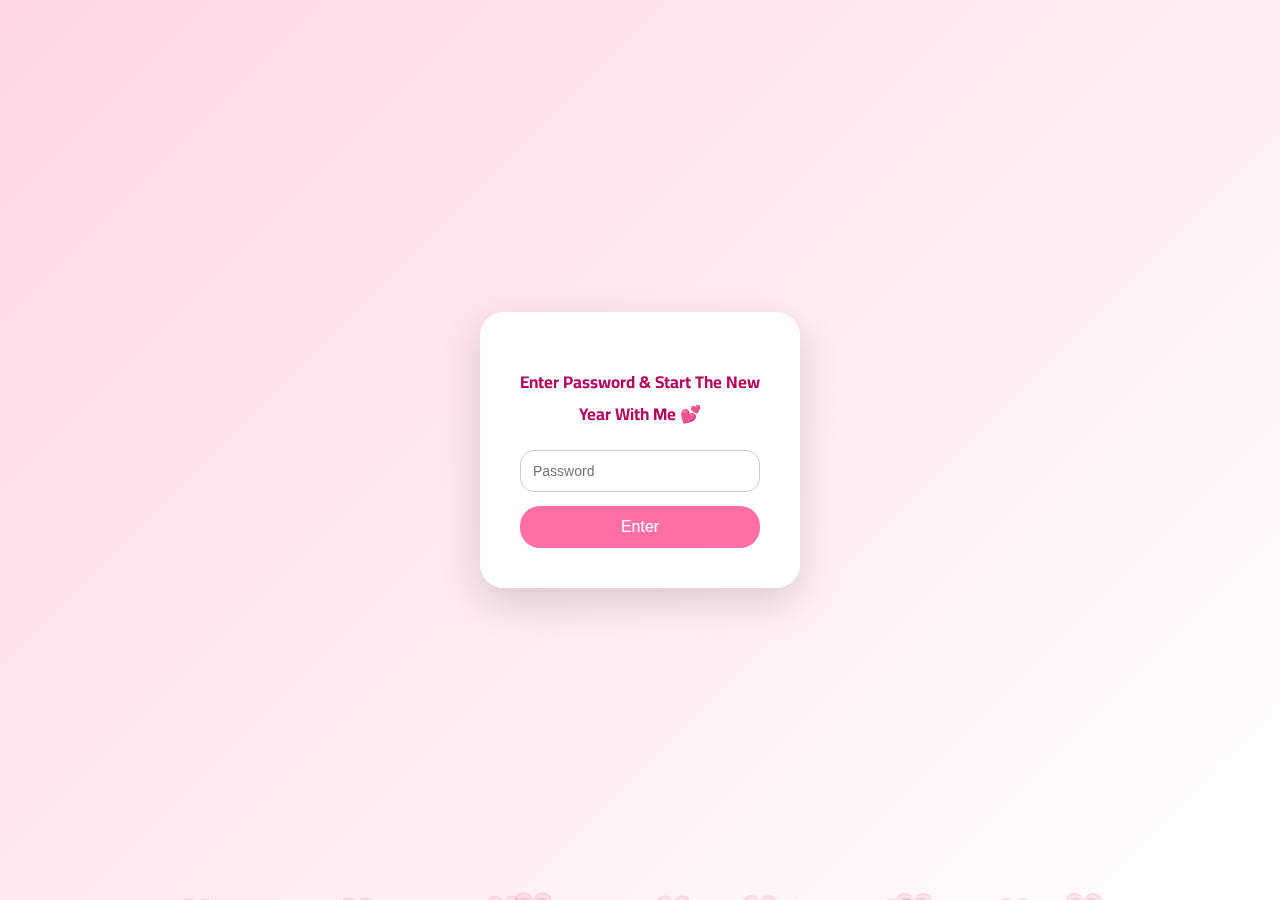
<file: index.html>
<!DOCTYPE html>
<html lang="ar">
<head>
  <meta charset="UTF-8">
  <title>Hannonty</title>
  <link rel="stylesheet" href="css/style.css">
</head>
<body class="password-page">

  <!-- قلوب -->
  <div class="hearts"></div>

  <!-- بوكس الباسورد -->
  <div class="password-box">
    <h2>Enter Password & Start The New Year With Me 💕</h2>

    <input type="password" id="password" placeholder="Password">
    <button onclick="checkPassword()">Enter</button>

    <p id="error">Wrong password 💔</p>
  </div>

  <script src="js/main.js"></script>
</body>
</html>
</file>
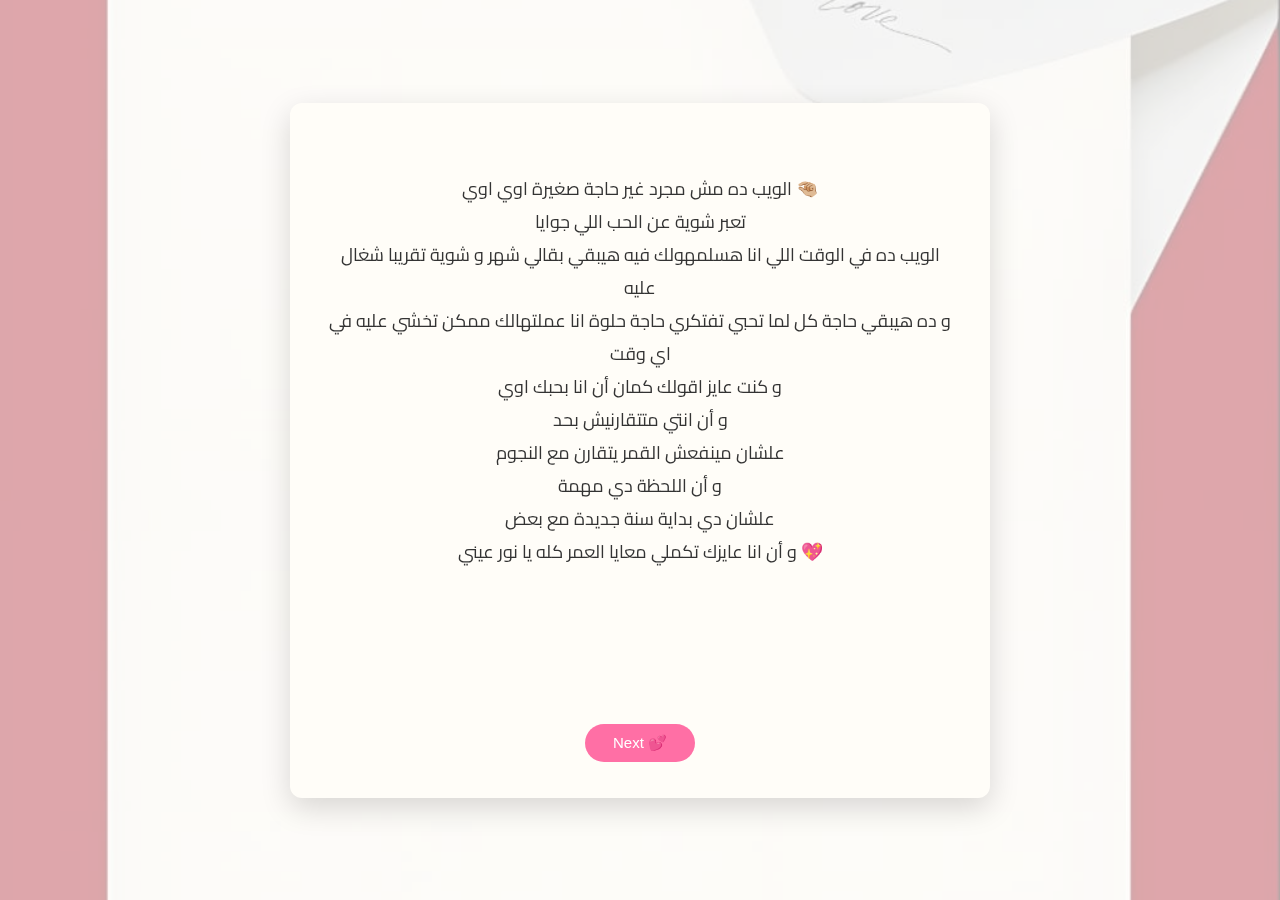
<file: page1.html>
<!DOCTYPE html>
<html lang="ar">
<head>
  <meta charset="UTF-8">
  <title>Just Hannonty</title>
  <link rel="stylesheet" href="css/style.css">
</head>
<body>

  <div class="hearts"></div>

  <section class="page">
    <div class="paper">
الويب ده مش مجرد غير حاجة صغيرة اوي اوي 🤏🏼
تعبر شوية عن الحب اللي جوايا
الويب ده في الوقت اللي انا هسلمهولك فيه هيبقي بقالي شهر و شوية تقريبا شغال عليه
و ده هيبقي حاجة كل لما تحبي تفتكري حاجة حلوة انا عملتهالك ممكن تخشي عليه في اي وقت
و كنت عايز اقولك كمان أن انا بحبك اوي
و أن انتي متتقارنيش بحد
علشان مينفعش القمر يتقارن مع النجوم
و أن اللحظة دي مهمة
علشان دي بداية سنة جديدة مع بعض
و أن انا عايزك تكملي معايا العمر كله يا نور عيني 💖

      <br><br>
      <button class="next-btn" onclick="location.href='page2.html'">Next 💕</button>
    </div>
  </section>

  <script src="js/main.js"></script>
</body>
</html>
</file>
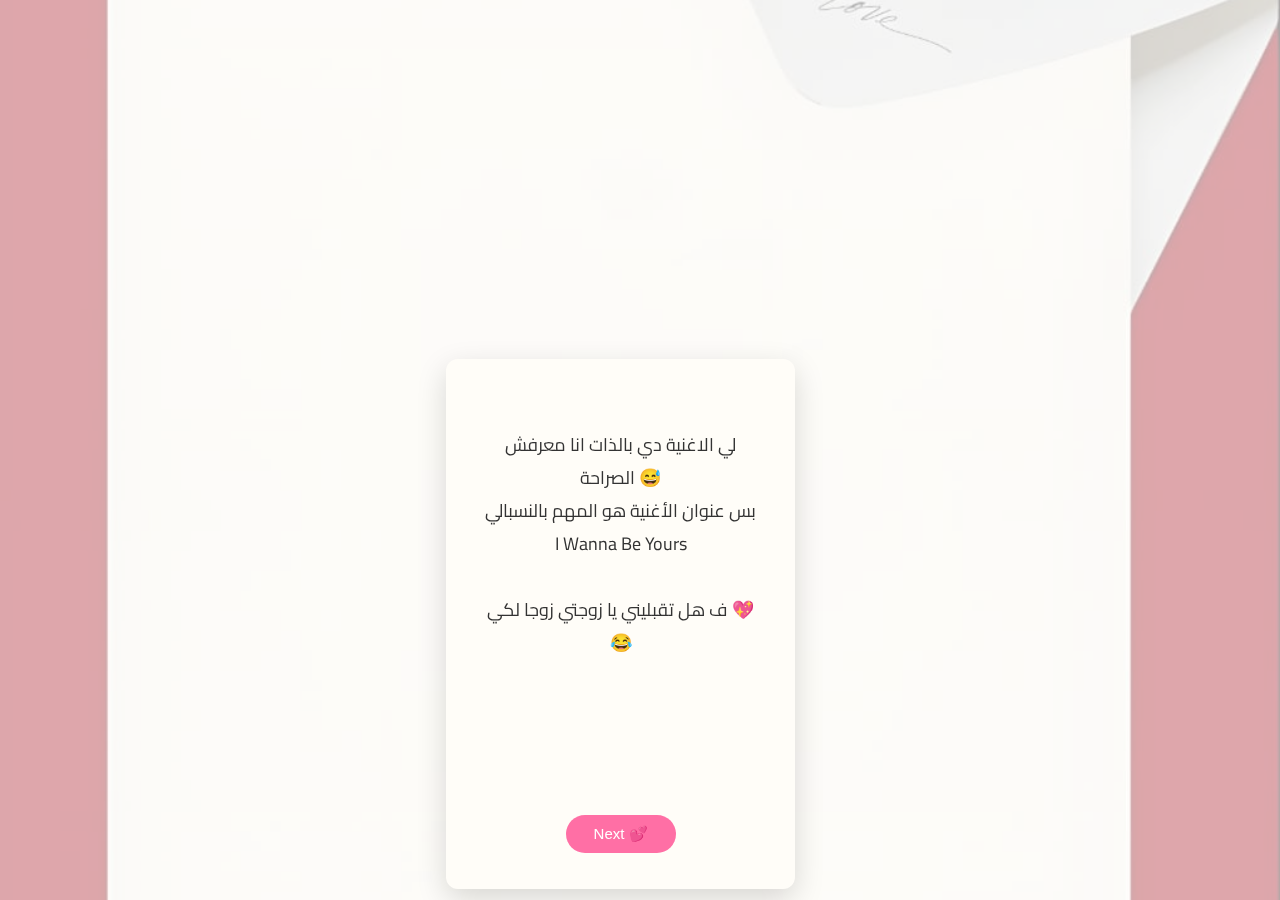
<file: page2.html>
<!DOCTYPE html>
<html lang="ar">
<head>
  <meta charset="UTF-8">
  <title>Just Hannonty</title>
  <link rel="stylesheet" href="css/style.css">
</head>
<body>

  <div class="hearts"></div>

  <section class="page">
    <div>

      <div class="video-wrap">
        <iframe
          src="https://www.youtube.com/embed/nyuo9-OjNNg"
          allow="accelerometer; autoplay; encrypted-media; gyroscope; picture-in-picture"
          allowfullscreen>
        </iframe>
      </div>

      <div class="paper">
لي الاغنية دي بالذات انا معرفش الصراحة 😅
بس عنوان الأغنية هو المهم بالنسبالي
I Wanna Be Yours

ف هل تقبليني يا زوجتي زوجا لكي 💖😂

        <br><br>
        <button class="next-btn" onclick="location.href='page3.html'">Next 💕</button>
      </div>

    </div>
  </section>

  <script src="js/main.js"></script>
</body>
</html>
</file>
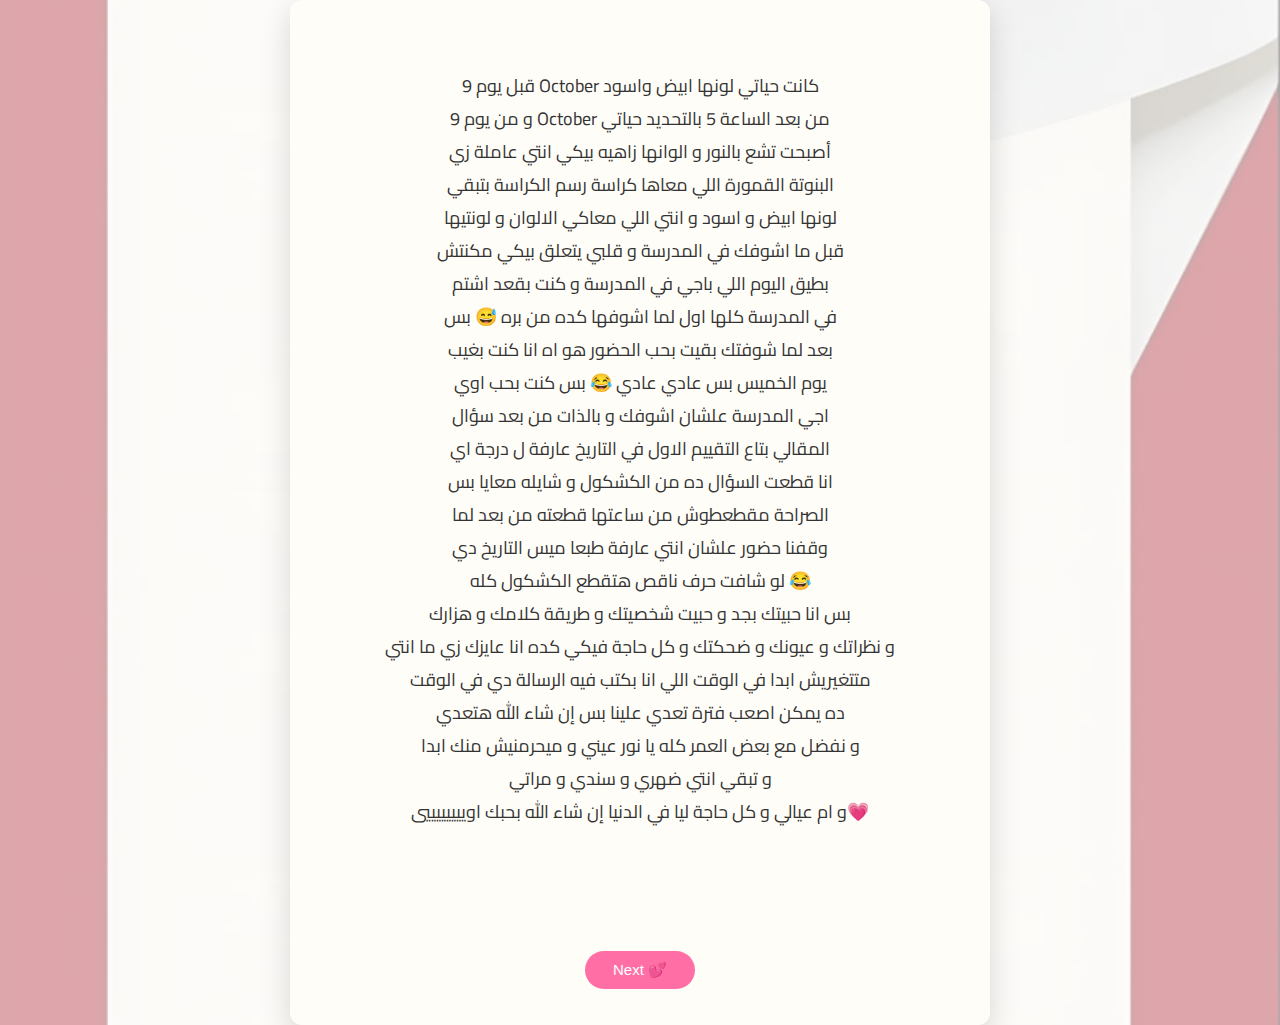
<file: page3.html>
<!DOCTYPE html>
<html lang="ar">
<head>
  <meta charset="UTF-8">
  <title>Hannonty</title>
  <link rel="stylesheet" href="css/style.css">
</head>
<body>

  <div class="hearts"></div>

  <section class="page">
    <div class="paper">
قبل يوم 9 October كانت حياتي لونها ابيض واسود 
و من يوم 9 October من بعد الساعة 5 بالتحديد حياتي 
أصبحت تشع بالنور و الوانها زاهيه بيكي انتي عاملة زي 
البنوتة القمورة اللي معاها كراسة رسم الكراسة بتبقي 
لونها ابيض و اسود و انتي اللي معاكي الالوان و لونتيها 
قبل ما اشوفك في المدرسة و قلبي يتعلق بيكي مكنتش 
بطيق اليوم اللي باجي في المدرسة و كنت بقعد اشتم 
في المدرسة كلها اول لما اشوفها كده من بره 😅 بس 
بعد لما شوفتك بقيت بحب الحضور هو اه انا كنت بغيب 
يوم الخميس بس عادي عادي 😂 بس كنت بحب اوي 
اجي المدرسة علشان اشوفك و بالذات من بعد سؤال 
المقالي بتاع التقييم الاول في التاريخ عارفة ل درجة اي 
انا قطعت السؤال ده من الكشكول و شايله معايا بس 
الصراحة مقطعطوش من ساعتها قطعته من بعد لما 
وقفنا حضور علشان انتي عارفة طبعا ميس التاريخ دي 
لو شافت حرف ناقص هتقطع الكشكول كله 😂 
بس انا حبيتك بجد و حبيت شخصيتك و طريقة كلامك و هزارك 
و نظراتك و عيونك و ضحكتك و كل حاجة فيكي كده انا عايزك زي ما انتي 
متتغيريش ابدا في الوقت اللي انا بكتب فيه الرسالة دي في الوقت 
ده يمكن اصعب فترة تعدي علينا بس إن شاء الله هتعدي 
و نفضل مع بعض العمر كله يا نور عيني و ميحرمنيش منك ابدا 
و تبقي انتي ضهري و سندي و مراتي 
و ام عيالي و كل حاجة ليا في الدنيا إن شاء الله بحبك اوييييييييي💗
      <br><br>
      <button class="next-btn" onclick="location.href='page4.html'">Next 💕</button>
    </div>
  </section>

  <script src="js/main.js"></script>
</body>
</html>
</file>
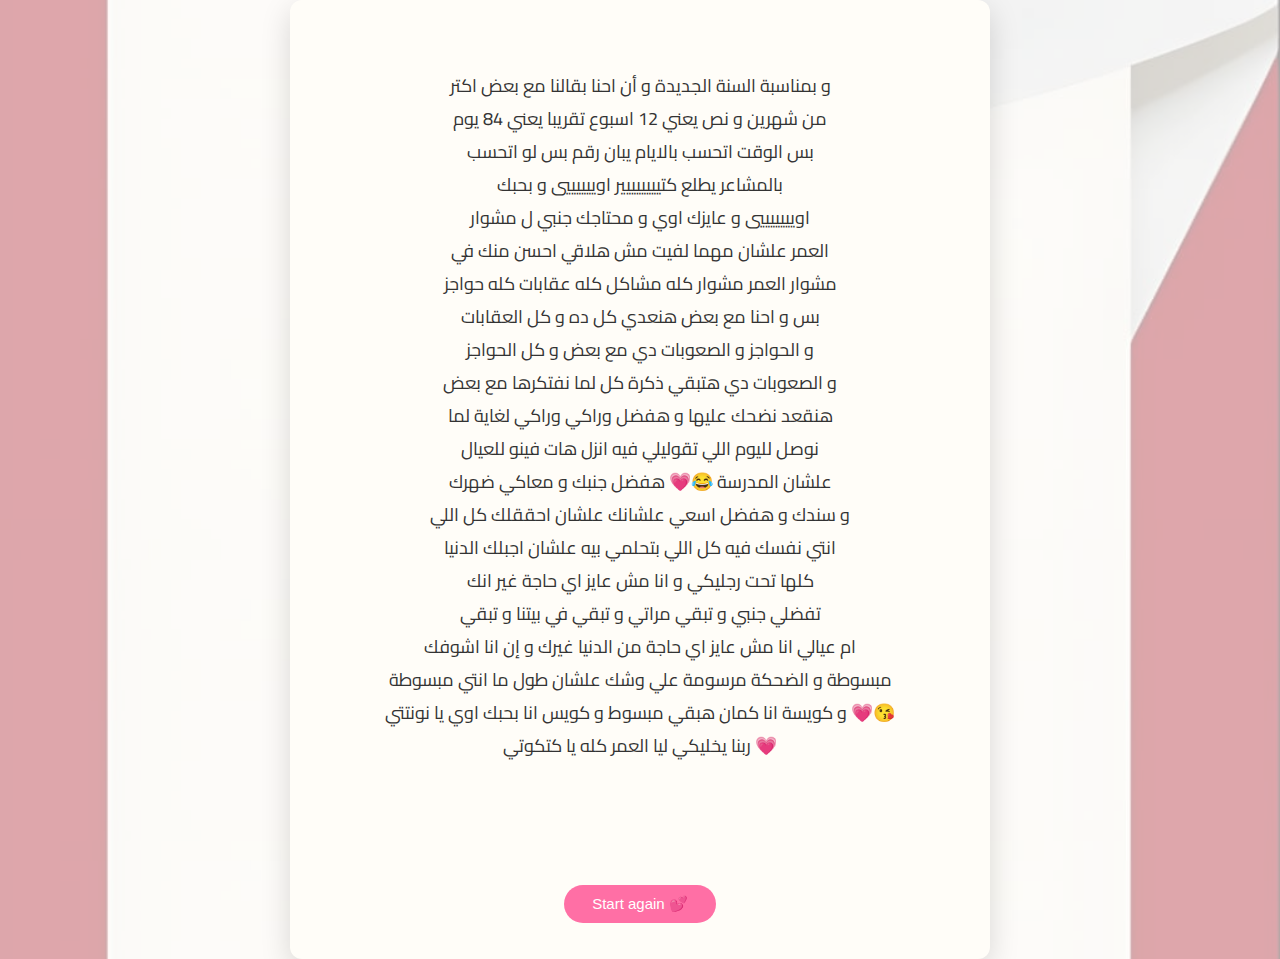
<file: page4.html>
<!DOCTYPE html>
<html lang="ar">
<head>
  <meta charset="UTF-8">
  <title>Just Hannonty</title>
  <link rel="stylesheet" href="css/style.css">
</head>
<body>

  <div class="hearts"></div>

  <section class="page">
    <div class="paper">
و بمناسبة السنة الجديدة و أن احنا بقالنا مع بعض اكتر
 من شهرين و نص يعني 12 اسبوع تقريبا يعني 84 يوم 
بس الوقت اتحسب بالايام يبان رقم بس لو اتحسب 
بالمشاعر يطلع كتيييييييير اوييييييي و بحبك 
اويييييييي و عايزك اوي و محتاجك جنبي ل مشوار
 العمر علشان مهما لفيت مش هلاقي احسن منك في
 مشوار العمر مشوار كله مشاكل كله عقابات كله حواجز
 بس و احنا مع بعض هنعدي كل ده و كل العقابات
و الحواجز و الصعوبات دي مع بعض و كل الحواجز 
و الصعوبات دي هتبقي ذكرة كل لما نفتكرها مع بعض 
هنقعد نضحك عليها و هفضل وراكي وراكي لغاية لما 
نوصل لليوم اللي تقوليلي فيه انزل هات فينو للعيال 
علشان المدرسة 😂💗 هفضل جنبك و معاكي ضهرك 
و سندك و هفضل اسعي علشانك علشان احققلك كل اللي 
انتي نفسك فيه كل اللي بتحلمي بيه علشان اجبلك الدنيا 
كلها تحت رجليكي و انا مش عايز اي حاجة غير انك 
تفضلي جنبي و تبقي مراتي و تبقي في بيتنا و تبقي 
ام عيالي انا مش عايز اي حاجة من الدنيا غيرك و إن انا اشوفك 
مبسوطة و الضحكة مرسومة علي وشك علشان طول ما انتي مبسوطة 
و كويسة انا كمان هبقي مبسوط و كويس انا بحبك اوي يا نونتتي 💗😘 
ربنا يخليكي ليا العمر كله يا كتكوتي 💗
      <br><br>
      <button class="next-btn" onclick="location.href='page1.html'">Start again 💕</button>
    </div>
  </section>

  <script src="js/main.js"></script>
</body>
</html>
</file>
<file: css/style.css>
@import url('https://fonts.googleapis.com/css2?family=Cairo:wght@400;600&display=swap');

* { box-sizing: border-box; }

body {
  margin: 0;
  font-family: 'Cairo', sans-serif;
}

/* طبقة القلوب (أبعد حاجة) */
.hearts {
  position: fixed;
  inset: 0;
  z-index: 0;
  pointer-events: none;
  overflow: hidden;
}

.heart {
  position: absolute;
  bottom: -40px;
  opacity: 0.25;
  animation: fly linear infinite;
}

@keyframes fly {
  from { transform: translateY(0); }
  to   { transform: translateY(-120vh); }
}

/* الخلفية (الصورة اللي بعتهالك) */
.page {
  min-height: 100vh;
  background-image: url("../images/bg.jpg"); /* حط الصورة هنا */
  background-size: cover;
  background-position: center;
  display: flex;
  align-items: center;
  justify-content: center;
  position: relative;
}

/* طبقة تعتيم خفيفة فوق الصورة (اختياري ومهم للقراءة) */
.page::before {
  content: "";
  position: absolute;
  inset: 0;
  background: rgba(255,255,255,0.65);
  z-index: 1;
}

/* الورقة (الرسالة) */
.paper {
  position: relative;
  z-index: 2;
  background: #fffdf8;
  width: min(90%, 700px);
  padding: 36px;
  border-radius: 12px;
  color: #333;
  font-size: 18px;
  line-height: normal; /* مفيش مسافات زيادة */
  box-shadow: 0 10px 30px rgba(0,0,0,0.15);
  white-space: pre-line;
  text-align: center;
}

/* زرار */
.next-btn {
  margin-top: 24px;
  padding: 10px 28px;
  border: none;
  border-radius: 22px;
  background: #ff6fa5;
  color: #fff;
  font-size: 15px;
  cursor: pointer;
}

/* الفيديو */
.video-wrap {
  position: relative;
  z-index: 2;
  width: min(90%, 700px);
  margin-bottom: 18px;
}

.video-wrap iframe {
  width: 100%;
  height: 320px;
  border-radius: 12px;
  border: none;
}

/* موبايل */
@media (max-width: 600px) {
  .paper { font-size: 16px; padding: 26px; }
  .video-wrap iframe { height: 220px; }
}

/* ================= */
/* صفحة الباسورد */
/* ================= */
.password-page {
  min-height: 100vh;
  background: linear-gradient(135deg, #ffd6e5, #fff);
  display: flex;
  align-items: center;
  justify-content: center;
  position: relative;
  overflow: hidden;
}

.password-box {
  position: relative;
  z-index: 5;
  background: rgba(255,255,255,0.95);
  padding: 40px;
  width: 320px;
  border-radius: 24px;
  text-align: center;
  box-shadow: 0 15px 40px rgba(0,0,0,0.15);
}

.password-box h2 {
  color: #b3005e;
  font-size: 17px;
  margin-bottom: 20px;
}

.password-box input {
  width: 100%;
  padding: 12px;
  border-radius: 14px;
  border: 1px solid #ccc;
  margin-bottom: 14px;
  font-size: 14px;
}

.password-box button {
  width: 100%;
  padding: 12px;
  border: none;
  border-radius: 20px;
  background: #ff6fa5;
  color: #fff;
  font-size: 16px;
  cursor: pointer;
}

.password-box button:hover {
  background: #ff4f93;
}

#error {
  display: none;
  color: red;
  margin-top: 10px;
  font-size: 14px;
}

/* Animation للبوكس */
@keyframes popIn {
  from {
    opacity: 0;
    transform: scale(0.9) translateY(20px);
  }
  to {
    opacity: 1;
    transform: scale(1) translateY(0);
  }
}

.password-box {
  animation: popIn 0.8s ease-out;
}

/* Fade للرسائل */
@keyframes fadeIn {
  from {
    opacity: 0;
    transform: translateY(15px);
  }
  to {
    opacity: 1;
    transform: translateY(0);
  }
}

.paper {
  animation: fadeIn 0.9s ease;
}

/* Fade للصفحة */
@keyframes pageFade {
  from { opacity: 0; }
  to { opacity: 1; }
}

.page {
  animation: pageFade 0.6s ease;
}

/* Next Button Animation */
.next-btn {
  transition: transform 0.2s ease, box-shadow 0.2s ease, background 0.2s ease;
}

.next-btn:hover {
  transform: translateY(-3px);
  box-shadow: 0 8px 18px rgba(255, 111, 165, 0.45);
  background: #ff4f93;
}

.next-btn:active {
  transform: translateY(0);
  box-shadow: 0 4px 10px rgba(255, 111, 165, 0.35);
}
</file>
